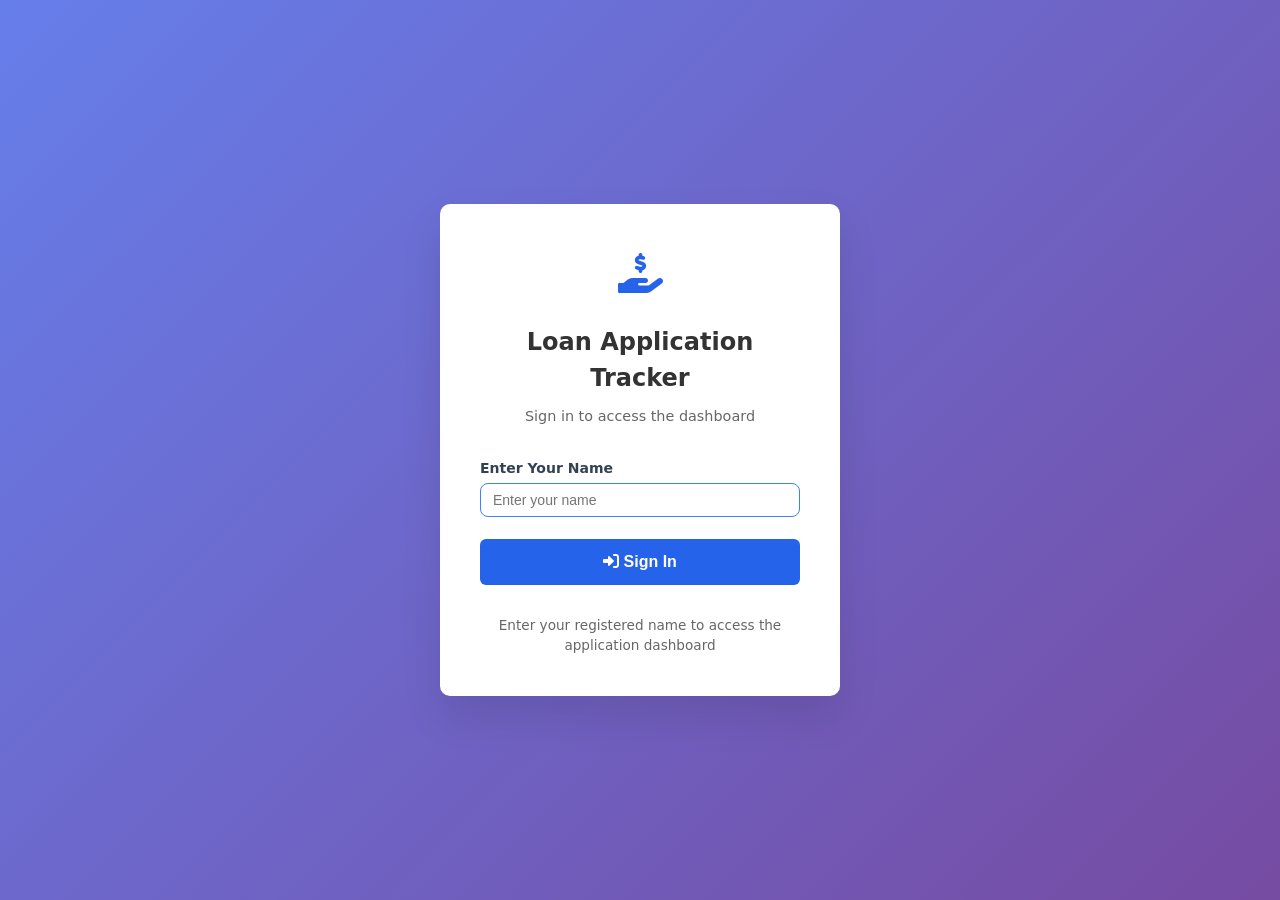
<file: index.html>
<!DOCTYPE html>
<html>
<head>
  <title>Loan Application Dashboard</title>
  <link rel="stylesheet" href="https://cdnjs.cloudflare.com/ajax/libs/font-awesome/6.0.0/css/all.min.css">
  
  <meta name="viewport" content="width=device-width, initial-scale=1.0">
  <meta name="theme-color" content="#2563eb">
  <link rel="manifest" href="manifest.json">
  
  <!-- CSS files -->
  <link rel="stylesheet" href="Main.css">
  <link rel="stylesheet" href="newApps.css">
  <link rel="stylesheet" href="viewApps.css">
  
 
</head>
<body>
  <!-- Login Page (shown by default) -->
  <div class="login-page" id="login-page">
    <div class="login-container">
      <div class="login-logo">
        <i class="fas fa-hand-holding-usd"></i>
      </div>
      <h1 class="login-title">Loan Application Tracker</h1>
      <p class="login-subtitle">Sign in to access the dashboard</p>
      
      <form id="login-form" class="login-form">
        <div class="form-group">
          <label class="form-label">Enter Your Name</label>
          <input type="text" class="form-input" id="login-name" placeholder="Enter your name" required autofocus>
        </div>
        <button type="submit" class="login-btn">
          <i class="fas fa-sign-in-alt"></i> Sign In
        </button>
      </form>
      
      <div class="login-footer">
        <p>Enter your registered name to access the application dashboard</p>
      </div>
    </div>
  </div>

  <!-- Dashboard Content (hidden until logged in) -->
  <div class="dashboard-content">
    <!-- Original dashboard content goes here -->
    <div class="top-menu">
      <div class="menu-left">
        <button class="add-app-btn" onclick="showNewApplicationModal()">
          <i class="fas fa-plus"></i> Add New Application
        </button>
      </div>
      <div class="app-title">
        <i class="fas fa-layer-group"></i> LOAN APPLICATION TRACKER
      </div>
      <div class="user-info">
        <span class="date-display" id="current-date"></span>
        <div class="user-notification-container">
          <span id="logged-in-user"></span>
          <span id="user-notification-badge" class="notification-badge"></span>
        </div>
        <button class="logout-btn" onclick="logout()" title="Logout">
          <i class="fas fa-sign-out-alt"></i>
        </button>
      </div>
    </div>
    
    <div class="container">
      <div class="side-menu">
        <div class="menu-section">
          <div class="menu-title"><i class="fas fa-tasks"></i> Applications</div>
          <button class="menu-btn" onclick="showSection('new')">
            <i class="fas fa-file-alt"></i> New <span class="badge" id="new-count">0</span>
          </button>
          <button class="menu-btn active" onclick="showSection('pending')">
            <i class="fas fa-clock"></i> Pending <span class="badge" id="pending-count">0</span>
          </button>
          <button class="menu-btn" onclick="showSection('pending-approvals')">
            <i class="fas fa-hourglass-half"></i> Pending Approvals <span class="badge" id="pending-approvals-count">0</span>
          </button>
          <button class="menu-btn" onclick="showSection('approved')">
            <i class="fas fa-check-circle"></i> Approved <span class="badge" id="approved-count">0</span>
          </button>
        </div>
        <div class="menu-section">
          <div class="menu-title"><i class="fas fa-users"></i> User Management</div>
          <button class="menu-btn" onclick="showSection('add-user')">
            <i class="fas fa-user-plus"></i> Add User
          </button>
          <button class="menu-btn" onclick="showSection('users-list')">
            <i class="fas fa-list"></i> Users List
          </button>
        </div>
      </div>
      
      <div class="main-content">
        <!-- Applications Tables -->
        <div id="new" class="content-section">
          <div class="section-header">
            <h2><i class="fas fa-file-alt"></i> New Applications</h2>
            <div class="section-actions">
              <button class="btn-outline" onclick="refreshApplications()">
                <i class="fas fa-sync-alt"></i> Refresh
              </button>
            </div>
          </div>
          <div class="table-container">
            <table class="applications-table">
              <thead>
                <tr>
                  <th>Application Number</th>
                  <th>Applicant Name</th>
                  <th>Amount</th>
                  <th>Date</th>
                  <th>Action By</th>
                </tr>
              </thead>
              <tbody id="new-list">
                <tr><td colspan="5" class="loading">Loading applications...</td></tr>
              </tbody>
            </table>
          </div>
        </div>
        <div id="pending" class="content-section">
          <div class="section-header">
            <h2><i class="fas fa-clock"></i> Pending Applications</h2>
            <div class="section-actions">
              <button class="btn-outline" onclick="refreshApplications()">
                <i class="fas fa-sync-alt"></i> Refresh
              </button>
            </div>
          </div>
          <div class="table-container">
            <table class="applications-table">
              <thead>
                <tr>
                  <th>Application Number</th>
                  <th>Applicant Name</th>
                  <th>Amount</th>
                  <th>Date</th>
                  <th>Action By</th>
                </tr>
              </thead>
              <tbody id="pending-list">
                <tr><td colspan="5" class="loading">Loading applications...</td></tr>
              </tbody>
            </table>
          </div>
        </div>
        <div id="pending-approvals" class="content-section">
          <div class="section-header">
            <h2><i class="fas fa-hourglass-half"></i> Pending Approvals</h2>
            <div class="section-actions">
              <button class="btn-outline" onclick="refreshApplications()">
                <i class="fas fa-sync-alt"></i> Refresh
              </button>
            </div>
          </div>
          <div class="table-container">
            <table class="applications-table">
              <thead>
                <tr>
                  <th>Application Number</th>
                  <th>Applicant Name</th>
                  <th>Amount</th>
                  <th>Date</th>
                  <th>Action By</th>
                </tr>
              </thead>
              <tbody id="pending-approvals-list">
                <tr><td colspan="5" class="loading">Loading applications...</td></tr>
              </tbody>
            </table>
          </div>
        </div>
        <div id="approved" class="content-section">
          <div class="section-header">
            <h2><i class="fas fa-check-circle"></i> Approved Applications</h2>
            <div class="section-actions">
              <button class="btn-outline" onclick="refreshApplications()">
                <i class="fas fa-sync-alt"></i> Refresh
              </button>
            </div>
          </div>
          <div class="table-container">
            <table class="applications-table">
              <thead>
                <tr>
                  <th>Application Number</th>
                  <th>Applicant Name</th>
                  <th>Amount</th>
                  <th>Date</th>
                  <th>Action By</th>
                </tr>
              </thead>
              <tbody id="approved-list">
                <tr><td colspan="5" class="loading">Loading applications...</td></tr>
              </tbody>
            </table>
          </div>
        </div>
        
        <!-- User Management: Add User -->
        <div id="add-user" class="content-section">
          <div class="section-header">
            <h2><i class="fas fa-user-plus"></i> Add User</h2>
          </div>
          <div class="form-container">
            <form id="add-user-form">
              <div class="form-group">
                <label class="form-label">Name *</label>
                <input type="text" class="form-input" id="new-user-name" required>
              </div>
              <div class="form-group">
                <label class="form-label">Level *</label>
                <input type="number" class="form-input" id="new-user-level" required min="1">
              </div>
              <div class="form-group">
                <label class="form-label">Role *</label>
                <select class="form-input" id="new-user-role" required>
                  <option value="">Select Role</option>
                  <option value="Credit Sales Officer">Credit Sales Officer</option>
                  <option value="Credit Analyst">Credit Analyst</option>
                  <option value="AMLRO">AMLRO</option>
                  <option value="Head of Credit">Head of Credit</option>
                  <option value="Branch Manager/Approver">Branch Manager/Approver</option>
                  <option value="Approver">Approver</option>
                  <option value="Admin">Admin</option>
                </select>
              </div>
              <div class="form-actions">
                <button type="button" class="btn-secondary" onclick="showSection('users-list')">Cancel</button>
                <button type="submit" class="btn-primary">Add User</button>
              </div>
            </form>
          </div>
        </div>
        
        <!-- Users List -->
        <div id="users-list" class="content-section">
          <!-- Users table structure -->
        </div>
      </div>
    </div>

    <!-- Loading Overlay -->
    <div id="loading" class="loading-overlay">
      <div class="spinner"></div>
      <p>Processing...</p>
    </div>

    <!-- Success Modal -->
    <div id="success-modal" class="modal-overlay">
      <!-- Success modal content -->
    </div>

<!-- New Application Modal -->
<div id="newApplicationModal" class="modal">
  <div class="modal-content compact-modal" id="newApplicationModalContent">
    <!-- Content will be loaded here -->
  </div>
</div>

    <!-- View Application Modal -->
    <div id="viewApplicationModal" class="modal">
      <div class="modal-content large-modal">
        <!-- PASTE viewApps.html CONTENT HERE DIRECTLY -->
      </div>
    </div>
  </div>

  <!-- Scripts -->
  <script src="Main.js"></script>
  <script src="api.js"></script>
  <script src="newApps.js"></script>
  <script src="viewApps.js"></script>
</body>
</html>
</file>
<file: Main.css>
/* ===== CSS VARIABLES & THEME ===== */
:root {
  /* Primary Colors */
  --primary-50: #eff6ff;
  --primary-100: #dbeafe;
  --primary-500: #3b82f6;
  --primary-600: #2563eb;
  --primary-700: #1d4ed8;
  
  /* Semantic Colors */
  --success-500: #22c55e;
  --success-600: #16a34a;
  --warning-500: #f59e0b;
  --danger-500: #ef4444;
  --danger-600: #dc2626;
  --info-500: #0ea5e9;
  
  /* Neutral Colors */
  --white: #ffffff;
  --gray-50: #f8fafc;
  --gray-100: #f1f5f9;
  --gray-200: #e2e8f0;
  --gray-300: #cbd5e1;
  --gray-400: #94a3b8;
  --gray-500: #64748b;
  --gray-600: #475569;
  --gray-700: #334155;
  --gray-800: #1e293b;
  --gray-900: #0f172a;
  
  /* Shadows */
  --shadow-sm: 0 1px 2px 0 rgb(0 0 0 / 0.05);
  --shadow-md: 0 4px 6px -1px rgb(0 0 0 / 0.1);
  --shadow-lg: 0 10px 15px -3px rgb(0 0 0 / 0.1);
  
  /* Border Radius */
  --radius-sm: 0.25rem;
  --radius-base: 0.375rem;
  --radius-md: 0.5rem;
  --radius-lg: 0.75rem;
  
  /* Spacing */
  --space-1: 0.25rem;
  --space-2: 0.5rem;
  --space-3: 0.75rem;
  --space-4: 1rem;
  --space-5: 1.25rem;
  --space-6: 1.5rem;
  
  /* Typography */
  --text-xs: 0.75rem;
  --text-sm: 0.875rem;
  --text-base: 1rem;
  --text-lg: 1.125rem;
  --text-xl: 1.25rem;
  
  /* Transitions */
  --transition-fast: 0.15s ease;
}

/* ===== BASE STYLES ===== */
* {
  margin: 0;
  padding: 0;
  box-sizing: border-box;
}

body {
  font-family: 'Inter', 'Segoe UI', system-ui, sans-serif;
  background: var(--gray-50);
  color: var(--gray-800);
  line-height: 1.5;
}

/* ===== LAYOUT COMPONENTS ===== */
.top-menu {
  background: var(--white);
  padding: var(--space-3) var(--space-5);
  box-shadow: var(--shadow-md);
  display: flex;
  justify-content: space-between;
  align-items: center;
  position: sticky;
  top: 0;
  z-index: 1000;
  border-bottom: 1px solid var(--gray-200);
}

.menu-left {
  display: flex;
  align-items: center;
}

.add-app-btn {
  background: var(--primary-600);
  color: var(--white);
  border: none;
  padding: var(--space-2) var(--space-4);
  border-radius: var(--radius-md);
  cursor: pointer;
  font-size: var(--text-sm);
  font-weight: 600;
  display: flex;
  align-items: center;
  gap: var(--space-2);
}

.add-app-btn:hover {
  background: var(--primary-700);
}

.app-title {
  font-weight: 700;
  font-size: var(--text-xl);
  color: var(--primary-600);
  display: flex;
  align-items: center;
  gap: var(--space-2);
}

.user-info {
  display: flex;
  align-items: center;
  gap: var(--space-3);
}

.date-display {
  color: var(--gray-600);
  font-size: var(--text-sm);
}

.user-notification-container {
  position: relative;
  display: flex;
  align-items: center;
  gap: var(--space-2);
}

#logged-in-user {
  color: var(--gray-700);
  font-weight: 600;
  font-size: var(--text-sm);
  padding: var(--space-1) var(--space-2);
  background: var(--gray-100);
  border-radius: var(--radius-md);
}

.notification-badge {
  position: absolute;
  top: -4px;
  right: -4px;
  background: var(--danger-500);
  color: var(--white);
  border-radius: 50%;
  width: 16px;
  height: 16px;
  font-size: var(--text-xs);
  font-weight: 700;
  display: flex;
  align-items: center;
  justify-content: center;
  border: 2px solid var(--white);
}

.logout-btn {
  background: none;
  border: none;
  cursor: pointer;
  font-size: var(--text-base);
  color: var(--gray-600);
  padding: var(--space-1);
  border-radius: var(--radius-base);
}

.logout-btn:hover {
  color: var(--danger-500);
}

/* Main Container */
.container {
  display: flex;
  min-height: calc(100vh - 64px);
}

/* Sidebar Navigation */
.side-menu {
  width: 240px;
  background: var(--white);
  padding: var(--space-4) 0;
  box-shadow: var(--shadow-sm);
  height: calc(100vh - 64px);
  position: sticky;
  top: 64px;
  overflow-y: auto;
  border-right: 1px solid var(--gray-200);
}

.menu-section {
  padding: 0 var(--space-4);
  margin-bottom: var(--space-5);
}

.menu-title {
  font-size: var(--text-xs);
  font-weight: 600;
  color: var(--gray-600);
  margin-bottom: var(--space-3);
  padding-bottom: var(--space-2);
  border-bottom: 1px solid var(--gray-200);
  display: flex;
  align-items: center;
  gap: var(--space-2);
  text-transform: uppercase;
}

.menu-btn {
  display: flex;
  justify-content: space-between;
  align-items: center;
  width: 100%;
  text-align: left;
  background: none;
  border: none;
  padding: var(--space-2) var(--space-3);
  margin: 1px 0;
  cursor: pointer;
  border-radius: var(--radius-md);
  transition: var(--transition-fast);
  font-size: var(--text-sm);
  color: var(--gray-700);
}

.menu-btn:hover {
  background: var(--gray-50);
  color: var(--primary-600);
}

.menu-btn.active {
  background: var(--primary-600);
  color: var(--white);
}

.menu-btn i {
  width: 16px;
  text-align: center;
}

.badge {
  background: var(--danger-500);
  color: var(--white);
  padding: 1px 6px;
  border-radius: 12px;
  font-size: var(--text-xs);
  font-weight: 700;
  min-width: 20px;
  text-align: center;
}

.menu-btn.active .badge {
  background: rgba(255, 255, 255, 0.3);
}

/* Main Content Area */
.main-content {
  flex: 1;
  padding: var(--space-4);
  overflow-y: auto;
}

.content-section {
  background: var(--white);
  border-radius: var(--radius-lg);
  padding: 0;
  box-shadow: var(--shadow-sm);
  margin-bottom: var(--space-4);
  display: none;
  border: 1px solid var(--gray-200);
}

.content-section.active {
  display: block;
}

.section-header {
  padding: var(--space-4) var(--space-5);
  border-bottom: 1px solid var(--gray-200);
  display: flex;
  justify-content: space-between;
  align-items: center;
  background: var(--gray-50);
}

.section-header h2 {
  color: var(--gray-900);
  font-size: var(--text-lg);
  font-weight: 600;
  display: flex;
  align-items: center;
  gap: var(--space-2);
}

.app-number-display {
  font-size: var(--text-base);
  color: var(--primary-600);
  margin-left: var(--space-4);
}

.section-actions {
  display: flex;
  gap: var(--space-2);
}

/* ===== BUTTON STYLES ===== */
.btn-primary {
  background: var(--primary-600);
  color: var(--white);
  border: none;
  padding: var(--space-2) var(--space-4);
  border-radius: var(--radius-md);
  cursor: pointer;
  font-size: var(--text-sm);
  font-weight: 600;
  display: flex;
  align-items: center;
  gap: var(--space-2);
}

.btn-primary:hover {
  background: var(--primary-700);
}

.btn-secondary {
  background: var(--gray-100);
  color: var(--gray-700);
  border: 1px solid var(--gray-300);
  padding: var(--space-2) var(--space-4);
  border-radius: var(--radius-md);
  cursor: pointer;
  font-size: var(--text-sm);
  font-weight: 600;
}

.btn-secondary:hover {
  background: var(--gray-200);
}

.btn-outline {
  background: transparent;
  color: var(--primary-600);
  border: 1px solid var(--primary-500);
  padding: var(--space-2) var(--space-3);
  border-radius: var(--radius-md);
  cursor: pointer;
  font-size: var(--text-sm);
  display: flex;
  align-items: center;
  gap: var(--space-2);
}

.btn-outline:hover {
  background: var(--primary-500);
  color: var(--white);
}

.btn-template {
  background: var(--success-500);
  color: var(--white);
  border: none;
  padding: var(--space-1) var(--space-2);
  border-radius: var(--radius-base);
  cursor: pointer;
  font-size: var(--text-xs);
  margin-top: var(--space-1);
  font-weight: 600;
}

.btn-template:hover {
  background: var(--success-600);
}

/* ===== FORM STYLES ===== */
#application-form {
  padding: var(--space-5);
}

.form-grid {
  display: grid;
  grid-template-columns: 1fr 1fr;
  gap: var(--space-4);
  margin-bottom: var(--space-4);
}

.form-group {
  margin-bottom: var(--space-4);
}

.form-label {
  display: block;
  margin-bottom: var(--space-1);
  font-weight: 600;
  color: var(--gray-700);
  font-size: var(--text-sm);
}

.form-input {
  width: 100%;
  padding: var(--space-2) var(--space-3);
  border: 1px solid var(--gray-300);
  border-radius: var(--radius-md);
  font-size: var(--text-sm);
  background: var(--white);
}

.form-input:focus {
  outline: none;
  border-color: var(--primary-500);
}

/* Upload Section */
.uploads-section {
  margin: var(--space-5) 0;
}

.uploads-section h3 {
  margin-bottom: var(--space-3);
  color: var(--gray-900);
  display: flex;
  align-items: center;
  gap: var(--space-2);
  font-size: var(--text-base);
}

.upload-grid {
  display: grid;
  grid-template-columns: repeat(auto-fit, minmax(140px, 1fr));
  gap: var(--space-3);
}

.reduced-upload-grid {
  grid-template-columns: repeat(auto-fit, minmax(120px, 1fr));
  gap: var(--space-2);
}

.upload-card {
  border: 2px dashed var(--gray-300);
  padding: var(--space-3);
  text-align: center;
  border-radius: var(--radius-md);
  cursor: pointer;
  background: var(--gray-50);
}

.small-upload-card {
  padding: var(--space-2);
  min-width: 100px;
  max-width: 140px;
  margin: 0 auto;
}

.upload-card:hover {
  border-color: var(--primary-500);
  background: var(--primary-50);
}

.upload-icon {
  font-size: 1.5rem;
  color: var(--primary-500);
  margin-bottom: var(--space-2);
}

.upload-card h4 {
  margin-bottom: var(--space-1);
  color: var(--gray-800);
  font-size: var(--text-sm);
}

.upload-card p {
  color: var(--gray-600);
  font-size: var(--text-xs);
  margin-bottom: var(--space-2);
}

.file-name {
  font-size: var(--text-xs);
  color: var(--gray-600);
  background: var(--white);
  padding: 2px 4px;
  border-radius: var(--radius-base);
  display: inline-block;
  border: 1px solid var(--gray-200);
  max-width: 100%;
  overflow: hidden;
  text-overflow: ellipsis;
}

.form-actions {
  display: flex;
  gap: var(--space-3);
  justify-content: flex-end;
  margin-top: var(--space-5);
  padding-top: var(--space-3);
  border-top: 1px solid var(--gray-200);
}

/* ===== TABLE STYLES ===== */
.table-container {
  padding: 0 var(--space-5) var(--space-4) var(--space-5);
  overflow-x: auto;
}

.applications-table {
  width: 100%;
  border-collapse: collapse;
  background: var(--white);
  border-radius: var(--radius-md);
  font-size: var(--text-sm);
  border: 1px solid var(--gray-200);
}

.applications-table th {
  background: var(--gray-50);
  padding: var(--space-2) var(--space-3);
  text-align: left;
  font-weight: 600;
  color: var(--gray-700);
  border-bottom: 1px solid var(--gray-300);
  font-size: var(--text-sm);
}

.applications-table td {
  padding: var(--space-2) var(--space-3);
  border-bottom: 1px solid var(--gray-200);
  font-size: var(--text-sm);
  vertical-align: middle;
}

.applications-table tr:last-child td {
  border-bottom: none;
}

.applications-table tr:hover {
  background: var(--primary-50);
}

/* Table Cell Styles */
.app-number {
  font-weight: 600;
  color: var(--primary-600);
}

.app-number-link {
  color: inherit;
  text-decoration: none;
}

.app-number-link:hover {
  text-decoration: underline;
}

.applicant-name {
  font-weight: 500;
}

.amount {
  font-weight: 700;
  color: var(--success-600);
}

.date {
  color: var(--gray-600);
}

.action-by {
  color: var(--gray-700);
}

/* Status Badges */
.status-badge {
  padding: 2px 8px;
  border-radius: 12px;
  font-size: var(--text-xs);
  font-weight: 700;
  display: inline-block;
}

.status-new { background: #dbeafe; color: #1e40af; }
.status-pending { background: #fef3c7; color: #92400e; }
.status-approved { background: #d1fae5; color: #065f46; }
.status-draft { background: #f3f4f6; color: #374151; }

/* Action Buttons */
.actions {
  text-align: center;
  white-space: nowrap;
}

.btn-icon {
  background: none;
  border: none;
  padding: var(--space-1);
  margin: 0 2px;
  border-radius: var(--radius-base);
  cursor: pointer;
  font-size: var(--text-sm);
  color: var(--gray-600);
}

.btn-icon:hover {
  background: var(--gray-100);
}

.btn-view:hover { color: var(--primary-600); }
.btn-edit:hover { color: var(--warning-500); }
.btn-delete:hover { color: var(--danger-500); }

/* ===== APPLICATION DETAILS ===== */
.app-details-container {
  padding: var(--space-5);
}

.app-details-grid {
  display: grid;
  gap: var(--space-4);
}

.detail-card, .documents-card {
  background: var(--gray-50);
  border-radius: var(--radius-md);
  padding: var(--space-4);
  border: 1px solid var(--gray-200);
}

.detail-card h3, .documents-card h3 {
  margin-bottom: var(--space-3);
  color: var(--gray-900);
  display: flex;
  align-items: center;
  gap: var(--space-2);
  font-size: var(--text-base);
}

.detail-row {
  display: grid;
  grid-template-columns: 160px 1fr;
  align-items: center;
  padding: var(--space-2) 0;
  border-bottom: 1px solid var(--gray-200);
}

.detail-row:last-child {
  border-bottom: none;
}

.detail-row label {
  font-weight: 600;
  color: var(--gray-700);
  font-size: var(--text-sm);
}

.app-number-value {
  font-weight: 700;
  color: var(--primary-600);
  font-size: var(--text-base);
}

.amount-value {
  font-weight: 700;
  color: var(--success-600);
  font-size: var(--text-base);
}

/* Documents Grid */
.documents-grid {
  display: grid;
  gap: var(--space-3);
}

.flex-documents-grid {
  display: flex;
  flex-wrap: wrap;
  gap: var(--space-3);
}

.flex-documents-grid .document-card {
  flex: 1 1 calc(50% - var(--space-3));
  min-width: 240px;
  max-width: 100%;
}

.document-card {
  display: flex;
  align-items: center;
  gap: var(--space-3);
  padding: var(--space-3);
  background: var(--white);
  border-radius: var(--radius-md);
  border: 1px solid var(--gray-200);
}

.doc-icon {
  width: 40px;
  height: 40px;
  background: var(--primary-500);
  border-radius: var(--radius-base);
  display: flex;
  align-items: center;
  justify-content: center;
  color: var(--white);
  font-size: var(--text-base);
  flex-shrink: 0;
}

.doc-info {
  flex: 1;
  min-width: 0;
}

.doc-info h4 {
  margin: 0 0 2px 0;
  color: var(--gray-800);
  font-size: var(--text-sm);
}

.doc-name {
  margin: 0;
  color: var(--gray-600);
  font-size: var(--text-xs);
}

.doc-actions {
  margin-left: auto;
  display: flex;
  gap: var(--space-1);
  flex-shrink: 0;
}

/* ===== MODAL STYLES ===== */
.modal-overlay {
  display: none;
  position: fixed;
  top: 0;
  left: 0;
  width: 100%;
  height: 100%;
  background: rgba(0, 0, 0, 0.5);
  z-index: 3000;
  justify-content: center;
  align-items: center;
}

.modal-message {
  background: var(--white);
  padding: var(--space-5);
  border-radius: var(--radius-lg);
  box-shadow: var(--shadow-lg);
  text-align: center;
  min-width: 300px;
}

.modal-message h2 {
  margin-bottom: var(--space-3);
  color: var(--primary-600);
  display: flex;
  align-items: center;
  justify-content: center;
  gap: var(--space-2);
}

.success-icon {
  font-size: 3rem;
  color: var(--success-500);
  margin-bottom: var(--space-3);
}

#success-message {
  margin-bottom: var(--space-3);
  font-size: var(--text-base);
  color: var(--gray-700);
}

/* Center modal buttons */
.modal-message .form-actions {
  display: flex;
  justify-content: center;
  width: 100%;
  margin-top: var(--space-3);
  padding-top: 0;
  border-top: none;
}

#login-form .form-actions {
  justify-content: center;
}

#success-modal .btn-primary {
  display: block;
  margin: 0 auto;
}

#login-form .form-group {
  margin-bottom: var(--space-3);
  text-align: left;
}

#login-form .form-label {
  display: block;
  margin-bottom: var(--space-1);
  font-weight: 600;
  color: var(--gray-700);
  font-size: var(--text-sm);
}

#login-form .form-input {
  width: 100%;
  padding: var(--space-2) var(--space-3);
  border: 1px solid var(--gray-300);
  border-radius: var(--radius-md);
  font-size: var(--text-sm);
}

#login-form .form-input:focus {
  outline: none;
  border-color: var(--primary-500);
}

/* Loading Overlay */
.loading-overlay {
  display: none;
  position: fixed;
  top: 0;
  left: 0;
  width: 100%;
  height: 100%;
  background: rgba(0, 0, 0, 0.7);
  z-index: 2000;
  justify-content: center;
  align-items: center;
  color: var(--white);
}

.spinner {
  border: 2px solid rgba(255, 255, 255, 0.3);
  border-radius: 50%;
  border-top: 2px solid var(--white);
  width: 32px;
  height: 32px;
  animation: spin 1s linear infinite;
  margin-bottom: var(--space-2);
}

@keyframes spin {
  0% { transform: rotate(0deg); }
  100% { transform: rotate(360deg); }
}

/* ===== UTILITY CLASSES ===== */
.loading, .no-data, .error {
  text-align: center;
  padding: var(--space-4);
  color: var(--gray-500);
}

.error {
  color: var(--danger-600);
}

.no-data {
  color: var(--gray-500);
}

/* ===== RESPONSIVE DESIGN ===== */
@media (max-width: 768px) {
  .container {
    flex-direction: column;
  }
  
  .side-menu {
    width: 100%;
    height: auto;
    position: static;
  }
  
  .form-grid {
    grid-template-columns: 1fr;
  }
  
  .flex-documents-grid .document-card {
    flex-basis: 100%;
  }
  
  .section-header {
    padding: var(--space-3);
    flex-direction: column;
    align-items: flex-start;
    gap: var(--space-2);
  }
  
  .form-actions {
    flex-direction: column;
  }
  
  .table-container {
    padding: 0 var(--space-3) var(--space-3) var(--space-3);
  }
  
  .detail-row {
    grid-template-columns: 1fr;
    gap: 2px;
  }
  
  .document-card {
    flex-direction: column;
    text-align: center;
  }
  
  .doc-actions {
    margin-left: 0;
    margin-top: var(--space-2);
  }
  
  .top-menu {
    flex-wrap: wrap;
    gap: var(--space-2);
  }
  
  .app-title {
    order: 1;
    flex: 1;
  }
  
  .menu-left {
    order: 2;
  }
  
  .user-info {
    order: 3;
    flex: 1 0 100%;
    justify-content: space-between;
    margin-top: var(--space-2);
  }
}

/* Compact Application Details Styles */
.app-details-compact {
  display: flex;
  flex-direction: column;
  gap: var(--space-4);
}

.detail-grid-compact {
  display: flex;
  flex-direction: column;
  gap: var(--space-3);
}

.detail-row-compact {
  display: flex;
  align-items: center;
  padding: var(--space-2) 0;
  border-bottom: 1px solid var(--gray-200);
}

.detail-row-compact:last-child {
  border-bottom: none;
}

.detail-label-compact {
  flex: 0 0 150px;
  font-weight: 600;
  color: var(--gray-700);
  font-size: var(--text-sm);
}

.detail-value-compact {
  flex: 1;
  font-size: var(--text-sm);
  color: var(--gray-800);
}

.documents-list-compact {
  display: flex;
  flex-direction: column;
  gap: var(--space-2);
}

.document-link-compact {
  display: flex;
  align-items: center;
  gap: var(--space-2);
  padding: var(--space-2);
  background: var(--white);
  border-radius: var(--radius-md);
  border: 1px solid var(--gray-200);
}

.document-icon {
  color: var(--primary-500);
  font-size: var(--text-base);
  width: 20px;
  text-align: center;
}

.document-link {
  color: var(--primary-600);
  text-decoration: none;
  font-weight: 500;
  font-size: var(--text-sm);
}

.document-link:hover {
  text-decoration: underline;
}

.actions-section {
  margin-top: var(--space-4);
  padding-top: var(--space-4);
  border-top: 1px solid var(--gray-200);
  display: flex;
  justify-content: flex-end;
}

.no-documents {
  color: var(--gray-500);
  font-style: italic;
  text-align: center;
  padding: var(--space-3);
}

/* Review Modal Styles */
.large-modal {
  max-width: 800px;
  max-height: 90vh;
  overflow-y: auto;
}

.modal-header {
  padding-bottom: var(--space-3);
  border-bottom: 1px solid var(--gray-200);
  margin-bottom: var(--space-4);
}

.modal-body {
  padding: var(--space-3) 0;
}

.modal-footer {
  padding-top: var(--space-3);
  border-top: 1px solid var(--gray-200);
  display: flex;
  justify-content: flex-end;
  gap: var(--space-2);
}

.review-content {
  display: flex;
  flex-direction: column;
  gap: var(--space-4);
}

.review-section {
  background: var(--gray-50);
  padding: var(--space-3);
  border-radius: var(--radius-md);
  border: 1px solid var(--gray-200);
}

.review-section h4 {
  margin-bottom: var(--space-3);
  color: var(--gray-900);
}

.review-grid {
  display: grid;
  grid-template-columns: repeat(auto-fit, minmax(300px, 1fr));
  gap: var(--space-3);
}

.review-item {
  display: flex;
  flex-direction: column;
  gap: 2px;
}

.review-label {
  font-weight: 600;
  color: var(--gray-700);
  font-size: var(--text-sm);
}

.review-value {
  color: var(--gray-800);
  font-size: var(--text-sm);
}

.documents-list {
  display: flex;
  flex-direction: column;
  gap: var(--space-2);

}


    /* Login Page Styles */
    .login-page {
      min-height: 100vh;
      display: flex;
      align-items: center;
      justify-content: center;
      background: linear-gradient(135deg, #667eea 0%, #764ba2 100%);
      padding: 20px;
    }
    
    .login-container {
      background: white;
      border-radius: 10px;
      box-shadow: 0 20px 40px rgba(0,0,0,0.1);
      width: 100%;
      max-width: 400px;
      padding: 40px;
      text-align: center;
    }
    
    .login-logo {
      font-size: 2.5rem;
      color: #2563eb;
      margin-bottom: 20px;
    }
    
    .login-title {
      font-size: 1.5rem;
      color: #333;
      margin-bottom: 10px;
      font-weight: 600;
    }
    
    .login-subtitle {
      color: #666;
      margin-bottom: 30px;
      font-size: 0.9rem;
    }
    
    .login-form {
      text-align: left;
    }
    
    .login-form .form-group {
      margin-bottom: 20px;
    }
    
    .login-form .form-label {
      display: block;
      margin-bottom: 8px;
      color: #555;
      font-weight: 500;
    }
    
    .login-form .form-input {
      width: 100%;
      padding: 12px 15px;
      border: 2px solid #e5e7eb;
      border-radius: 6px;
      font-size: 1rem;
      transition: border-color 0.3s;
      box-sizing: border-box;
    }
    
    .login-form .form-input:focus {
      outline: none;
      border-color: #2563eb;
    }
    
    .login-btn {
      width: 100%;
      padding: 14px;
      background: #2563eb;
      color: white;
      border: none;
      border-radius: 6px;
      font-size: 1rem;
      font-weight: 600;
      cursor: pointer;
      transition: background 0.3s;
      margin-top: 10px;
    }
    
    .login-btn:hover {
      background: #1d4ed8;
    }
    
    .login-btn:active {
      transform: translateY(1px);
    }
    
    .login-footer {
      margin-top: 30px;
      color: #666;
      font-size: 0.85rem;
    }
    
    /* Hide dashboard content when not logged in */
    .dashboard-content {
      display: none;
    }
    
    /* Show dashboard when logged in */
    .logged-in .dashboard-content {
      display: block;
    }
    
    .logged-in .login-page {
      display: none;
    }
.loading-overlay {
    background-color: rgba(255, 255, 255, 0.9);
    position: fixed;
    top: 0;
    left: 0;
    right: 0;
    bottom: 0;
    display: none;
    justify-content: center;
    align-items: center;
    flex-direction: column;
    z-index: 9999;
    backdrop-filter: blur(2px);
  }
  
  .spinner {
    border: 4px solid rgba(0, 0, 0, 0.1);
    border-radius: 50%;
    border-top: 4px solid #2563eb;
    width: 40px;
    height: 40px;
    animation: spin 1s linear infinite;
    margin-bottom: 10px;
  }
  
  @keyframes spin {
    0% { transform: rotate(0deg); }
    100% { transform: rotate(360deg); }
  }
  
  /* Subtle loading indicator for table rows */
  .loading-indicator {
    text-align: center;
    padding: 10px;
    color: #666;
    font-style: italic;
  }
  
  /* Visual indicator for loading tables */
  table[aria-busy="true"] {
    position: relative;
  }
  
  table[aria-busy="true"]::after {
    content: "Updating...";
    position: absolute;
    top: 50%;
    left: 50%;
    transform: translate(-50%, -50%);
    background: rgba(255, 255, 255, 0.9);
    padding: 5px 10px;
    border-radius: 4px;
    font-size: 12px;
    color: #666;
    z-index: 1;
  }

/* ===== Add to Main.css (or replace existing modal-local/global loader CSS) ===== */

/* Modal-local loading (shown inside view modal's .modal-content) */
.modal-local-loading {
  position: absolute;
  inset: 0;
  background: rgba(255,255,255,0.88);
  display: flex;
  flex-direction: column;
  align-items: center;
  justify-content: center;
  gap: 8px;
  z-index: 4000;
  pointer-events: auto;
  border-radius: 8px;
  text-align: center;
}

/* smaller spinner variant for modal-local use */
.modal-local-loading .spinner.small {
  border: 3px solid rgba(0,0,0,0.08);
  border-top: 3px solid var(--primary-600);
  width: 28px;
  height: 28px;
  border-radius: 50%;
  animation: spin 1s linear infinite;
}

/* loader text inside modal */
.modal-local-loading-text {
  color: var(--gray-700);
  font-size: 0.95rem;
  font-weight: 600;
}

/* Global modal loader — centered modal card with backdrop */
.global-loading-modal {
  display: none;
  position: fixed;
  inset: 0;
  z-index: 5000;
  align-items: center;
  justify-content: center;
}

/* backdrop occupies whole screen but is semi-transparent; global-loading-card is centered */
.global-loading-modal .global-loading-backdrop {
  position: absolute;
  inset: 0;
  background: rgba(0,0,0,0.35);
  backdrop-filter: blur(1px);
  pointer-events: auto;
}

/* centered card */
.global-loading-modal .global-loading-card {
  position: relative;
  z-index: 5001;
  background: var(--white);
  padding: 20px 26px;
  border-radius: 10px;
  box-shadow: var(--shadow-lg);
  display: flex;
  flex-direction: column;
  align-items: center;
  gap: 12px;
  min-width: 220px;
  max-width: 90%;
  text-align: center;
}

.global-loading-modal .global-loading-message {
  color: var(--gray-700);
  font-weight: 600;
  font-size: 1rem;
}

/* large spinner */
.global-loading-modal .spinner.large {
  border: 5px solid rgba(0,0,0,0.08);
  border-top: 5px solid var(--primary-600);
  width: 48px;
  height: 48px;
  border-radius: 50%;
  animation: spin 1s linear infinite;
}

/* keep spinner animation consistent */
@keyframes spin {
  0% { transform: rotate(0deg); }
  100% { transform: rotate(360deg); }
}
/* Additions to Main.css to support table update animations and header spinners */

/* Inline spinner for section header */
.section-spinner {
  display: inline-flex;
  align-items: center;
  gap: 8px;
  color: var(--gray-600);
  font-size: 0.9rem;
  margin-left: 8px;
}
.section-spinner .spinner-inline {
  width: 14px;
  height: 14px;
  border: 2px solid rgba(0,0,0,0.08);
  border-top: 2px solid var(--primary-600);
  border-radius: 50%;
  animation: spin 1s linear infinite;
}

/* Row updated highlight */
.row-updated {
  animation: highlight-row 1.2s ease;
}

/* gentle yellow fade for updated rows */
@keyframes highlight-row {
  0% { background: rgba(250, 244, 195, 0.95); }
  40% { background: rgba(250, 244, 195, 0.6); }
  100% { background: transparent; }
}

/* Additions / overrides to Main.css to style the modal-local loader like the login/verify spinner */

/* Modal-local loading overlay (centered card inside modal-content) */
.modal-local-loading {
  position: absolute;
  inset: 0;
  display: flex;
  align-items: center;
  justify-content: center;
  z-index: 4000;
  pointer-events: auto;
}

/* Card inside the modal-local overlay — matches global-loading-card style */
.modal-local-card {
  background: var(--white);
  padding: 16px 20px;
  border-radius: 10px;
  box-shadow: var(--shadow-lg);
  display: flex;
  flex-direction: column;
  align-items: center;
  gap: 10px;
  min-width: 200px;
  max-width: 88%;
  text-align: center;
}

/* Message text inside the local card */
.modal-local-message {
  color: var(--gray-700);
  font-weight: 600;
  font-size: 0.98rem;
}

/* Reuse the large spinner styling for the modal-local card */
.modal-local-card .spinner.large {
  border: 5px solid rgba(0,0,0,0.08);
  border-top: 5px solid var(--primary-600);
  width: 44px;
  height: 44px;
  border-radius: 50%;
  animation: spin 1s linear infinite;
}

/* Ensure the small inline spinner used in section headers remains unchanged */
.section-spinner {
  display: inline-flex;
  align-items: center;
  gap: 8px;
  color: var(--gray-600);
  font-size: 0.9rem;
  margin-left: 8px;
}
.section-spinner .spinner-inline {
  width: 14px;
  height: 14px;
  border: 2px solid rgba(0,0,0,0.08);
  border-top: 2px solid var(--primary-600);
  border-radius: 50%;
  animation: spin 1s linear infinite;
}

/* Row updated highlight */
.row-updated {
  animation: highlight-row 1.2s ease;
}

/* gentle yellow fade for updated rows */
@keyframes highlight-row {
  0% { background: rgba(250, 244, 195, 0.95); }
  40% { background: rgba(250, 244, 195, 0.6); }
  100% { background: transparent; }
}
</file>
<file: newApps.css>
/* ====== MODAL SYSTEM ====== */
.modal {
  display: none;
  position: fixed;
  z-index: 1000;
  left: 0;
  top: 0;
  width: 100%;
  height: 100%;
  overflow: auto;
  background-color: rgba(0, 0, 0, 0.45);
  transition: opacity 0.25s ease;
}

.modal.active {
  display: block;
  opacity: 1;
}

.modal-content {
  background-color: #fff;
  margin: 4% auto;
  padding: 12px;
  border-radius: 8px;
  width: 90%;
  max-width: 800px;
  box-shadow: 0 3px 6px rgba(0, 0, 0, 0.12);
  transform: translateY(-14px);
  transition: transform 0.25s ease, opacity 0.25s ease;
}

.modal.active .modal-content {
  transform: translateY(0);
}

.close-button {
  color: #8b98a8;
  float: right;
  font-size: 20px;
  font-weight: 700;
  cursor: pointer;
}

.close-button:hover {
  color: #000;
}

/* ====== LOAN APPLICATION MODAL STYLES ====== */
/* slightly reduced base font-size and tighter spacing */
.loan-application-modal {
  font-family: 'Inter', Arial, sans-serif;
  padding: 12px;
  background-color: #ffffff;
  border-radius: 10px;
  max-width: 800px;
  margin: 0 auto;
  font-size: 13px; /* reduced */
  line-height: 1.25;
}

.loan-application-modal h2 {
  margin-bottom: 10px;
  color: #1a1a1a;
  font-size: 20px; /* reduced from 24 */
  font-weight: 600;
  text-align: center;
}

.loan-application-modal h3 {
  margin-top: 12px;
  margin-bottom: 8px;
  color: #1a1a1a;
  font-size: 15px; /* reduced */
  font-weight: 600;
}

.loan-application-modal h4 {
  margin: 10px 0 6px 0;
  color: #1a1a1a;
  font-size: 14px; /* reduced */
  font-weight: 600;
}

.loan-application-modal h5 {
  margin: 10px 0 6px 0;
  color: #334155;
  font-size: 12.5px;
  font-weight: 600;
}

.loan-application-modal h6 {
  margin: 8px 0 6px 0;
  color: #475569;
  font-size: 12px;
  font-weight: 600;
}

/* ====== FORM ELEMENTS ====== */
.loan-application-modal .form-group {
  margin-bottom: 8px;
}

.loan-application-modal label {
  font-weight: 600;
  color: #4a4a4a;
  font-size: 13px;
  display: block;
  margin-bottom: 4px;
}

.loan-application-modal input,
.loan-application-modal textarea,
.loan-application-modal select {
  width: 100%;
  padding: 6px;
  border: 1px solid #e6e6e6;
  border-radius: 6px;
  font-size: 13px;
  transition: border-color 0.18s ease, box-shadow 0.18s ease;
}

.loan-application-modal input:focus,
.loan-application-modal textarea:focus,
.loan-application-modal select:focus {
  border-color: #007bff;
  box-shadow: 0 0 0 3px rgba(0, 123, 255, 0.06);
  outline: none;
}

.loan-application-modal textarea {
  resize: vertical;
  min-height: 64px; /* slightly smaller */
  font-size: 13px;
}

/* ====== TAB SYSTEM ====== */
.tab-navigation {
  display: flex;
  justify-content: space-between;
  margin-bottom: 12px;
  background-color: #f8f9fa;
  border-radius: 6px;
  padding: 4px;
  gap: 6px;
}

.tab-button {
  flex: 1;
  padding: 8px 6px;
  border: none;
  background-color: transparent;
  color: #1a1a1a;
  font-size: 13px;
  font-weight: 600;
  cursor: pointer;
  transition: background-color 0.18s ease, color 0.18s ease;
  border-radius: 4px;
  min-width: 0;
}

.tab-button.active {
  background-color: #007bff;
  color: white;
}

.tab-button:hover {
  background-color: #eef2f6;
}

.tab-button.active:hover {
  background-color: #0062d1;
}

.tab-content {
  display: none;
}

.tab-content.active {
  display: block;
}

/* ====== BUTTONS ====== */
.loan-application-modal .add-button {
  background-color: #007bff;
  color: white;
  padding: 6px 12px;
  border: none;
  border-radius: 6px;
  cursor: pointer;
  margin-bottom: 8px;
  font-size: 13px;
  font-weight: 600;
  transition: background-color 0.18s ease;
}

.loan-application-modal .add-button:hover {
  background-color: #0056b3;
}

.delete-button {
  background-color: #dc3545;
  color: white;
  padding: 6px 10px;
  border: none;
  border-radius: 6px;
  cursor: pointer;
  font-size: 12px;
  font-weight: 600;
  transition: background-color 0.18s ease;
}

.delete-button:hover {
  background-color: #a71d2a;
}

/* ====== TABLES ====== */
.loan-application-modal table {
  width: 100%;
  border-collapse: collapse;
  background-color: #fff;
  border-radius: 4px;
  font-size: 12.5px;
}

.loan-application-modal table,
.loan-application-modal th,
.loan-application-modal td {
  border: 1px solid #ececec;
}

.loan-application-modal th,
.loan-application-modal td {
  padding: 6px;
  text-align: left;
}

.loan-application-modal th {
  background-color: #f8f9fa;
  font-weight: 700;
  color: #1a1a1a;
  font-size: 12.5px;
}

/* ====== TAB ACTIONS ====== */
.tab-actions {
  display: flex;
  justify-content: space-between;
  margin-top: 14px;
  padding-top: 12px;
  border-top: 1px solid #eaeaea;
  gap: 8px;
}

.back-button, .next-button, .submit-button {
  padding: 8px 14px;
  border: none;
  border-radius: 6px;
  cursor: pointer;
  font-size: 13px;
  font-weight: 600;
  transition: background-color 0.18s ease;
}

.back-button {
  background-color: #6c757d;
  color: white;
}

.back-button:hover {
  background-color: #5a6268;
}

.next-button {
  background-color: #007bff;
  color: white;
}

.next-button:hover {
  background-color: #0056b3;
}

.submit-button {
  background-color: #4CAF50;
  color: white;
}

.submit-button:hover {
  background-color: #45a049;
}

/* ====== LAYOUT COMPONENTS ====== */
.compact-section {
  margin: 12px 0;
  padding: 12px;
  background: linear-gradient(180deg, #ffffff 0%, #f8fafc 100%);
  border-radius: 10px;
  border: 1px solid #eaeaea;
  box-shadow: 0 1px 3px rgba(0, 0, 0, 0.03);
}

.section-header-row {
  display: flex;
  justify-content: space-between;
  align-items: center;
  margin-bottom: 8px;
  flex-wrap: wrap;
  gap: 8px;
}

/* ====== TWO COLUMN FLEX LAYOUT ====== */
.two-column-flex {
  display: flex;
  flex-wrap: wrap;
  gap: 12px;
  margin-bottom: 12px;
}

.two-column-flex .form-group {
  flex: 1 1 calc(50% - 12px);
  min-width: 200px;
}

/* ====== INLINE FORM GROUPS ====== */
.form-group.inline-group {
  display: flex;
  align-items: center;
  gap: 8px;
}

.form-group.inline-group label {
  flex: 0 0 120px;
  text-align: right;
  margin-bottom: 0;
  font-size: 13px;
}

.form-group.inline-group .inline-input {
  flex: 1;
  min-width: 0;
}

/* ====== REVIEW TAB STYLES ====== */
/* Two-column layout for review */
.review-two-column {
  display: flex;
  flex-wrap: wrap;
  gap: 16px;
  margin-bottom: 16px;
}

.review-two-column .inline-review-item {
  flex: 1 1 calc(50% - 16px);
  min-width: 250px;
}

/* Inline review items */
.inline-review-item {
  display: flex;
  align-items: center;
  gap: 12px;
}

.inline-label {
  flex: 0 0 140px;
  text-align: right;
  font-weight: 600;
  color: #4a4a4a;
  font-size: 13px;
}

.inline-value {
  flex: 1;
  min-width: 0;
  padding: 10px 12px;
  background: #f8f9fa;
  border-radius: 6px;
  font-size: 14px;
  color: #1a1a1a;
  word-break: break-word;
}

/* Full width row for review purpose */
.review-purpose-row {
  display: flex;
  align-items: flex-start;
  gap: 12px;
  margin-top: 8px;
  margin-bottom: 16px;
}

.review-purpose-row .inline-label {
  flex: 0 0 140px;
  text-align: right;
}

/* Review sections */
.review-section {
  margin: 16px 0;
  padding: 16px;
  background: #ffffff;
  border-radius: 10px;
  border: 1px solid #eaeaea;
  box-shadow: 0 1px 3px rgba(0, 0, 0, 0.03);
}

.compact-review {
  margin: 10px 0;
  padding: 12px;
  background: #fbfbfb;
  border-radius: 8px;
  border: 1px solid #eaeaea;
}

.compact-review h5 {
  color: #3b8b3b;
  margin-bottom: 12px;
  border-bottom: 2px solid #e6f3e6;
  padding-bottom: 8px;
  font-size: 14px;
  font-weight: 600;
}

/* Review items */
.review-item {
  display: flex;
  margin-bottom: 8px;
}

.review-label {
  font-weight: 700;
  min-width: 180px;
  font-size: 12.5px;
  color: #4a4a4a;
}

.review-value {
  flex-grow: 1;
  padding: 10px 12px;
  background-color: #f8f8f8;
  border-radius: 6px;
  min-height: 20px;
  font-size: 14px;
  color: #1a1a1a;
  line-height: 1.5;
}

/* Review categories */
.review-category {
  margin-bottom: 14px;
  background-color: white;
  padding: 14px;
  border-radius: 8px;
  box-shadow: 0 1px 2px rgba(0,0,0,0.04);
  border: 1px solid #f0f0f0;
}

.compact-review-category {
  padding: 12px;
}

.category-title {
  color: #3b8b3b;
  margin: 0 0 10px 0;
  font-size: 13px;
  font-weight: 600;
  border-bottom: 2px solid #e6f3e6;
  padding-bottom: 6px;
}

/* Review tables */
.review-table {
  width: 100%;
  border-collapse: collapse;
  margin-bottom: 12px;
  font-size: 13px;
}

.review-table th {
  background-color: #f2f2f2;
  text-align: left;
  padding: 10px;
  border: 1px solid #ddd;
  font-weight: 600;
  color: #4a4a4a;
}

.review-table td {
  padding: 10px;
  border: 1px solid #ddd;
  color: #1a1a1a;
}

.review-table tbody tr:hover {
  background-color: #f9f9f9;
}

/* Upload review list */
#review-uploads-list {
  margin: 0;
  padding-left: 20px;
  list-style-type: none;
}

#review-uploads-list li {
  margin-bottom: 6px;
  padding: 8px 12px;
  background: #f8f9fa;
  border-radius: 6px;
  border-left: 3px solid #007bff;
  font-size: 13px;
}

#review-uploads-list li:before {
  content: "✓";
  color: #4CAF50;
  font-weight: bold;
  margin-right: 8px;
}

/* Modal footer for review tab */
.modal-footer {
  display: flex;
  gap: 12px;
  justify-content: flex-end;
  margin-top: 20px;
  padding-top: 16px;
  border-top: 1px solid #eaeaea;
}

.btn-outline {
  background: white;
  color: #6c757d;
  border: 1px solid #6c757d;
  padding: 10px 20px;
  border-radius: 6px;
  cursor: pointer;
  font-size: 14px;
  font-weight: 600;
  transition: all 0.18s ease;
}

.btn-outline:hover {
  background: #f8f9fa;
}

.btn-primary {
  background-color: #4CAF50;
  color: white;
  padding: 10px 20px;
  border: none;
  border-radius: 6px;
  cursor: pointer;
  font-size: 14px;
  font-weight: 600;
  transition: background-color 0.18s ease;
  display: flex;
  align-items: center;
  gap: 8px;
}

.btn-primary:hover {
  background-color: #45a049;
}

/* ====== SCROLL CONTAINERS ====== */
.table-container-scroll {
  overflow-x: auto;
  margin: 8px 0;
  border-radius: 6px;
  border: 1px solid #eaeaea;
}

.table-container-scroll::-webkit-scrollbar {
  height: 6px;
  width: 6px;
}

.table-container-scroll::-webkit-scrollbar-track {
  background: rgba(15, 23, 42, 0.02);
  border-radius: 3px;
}

.table-container-scroll::-webkit-scrollbar-thumb {
  background: rgba(15, 23, 42, 0.09);
  border-radius: 3px;
}

.table-container-scroll::-webkit-scrollbar-thumb:hover {
  background: rgba(15, 23, 42, 0.13);
}

/* ====== SPECIAL LABELS ====== */
.income-label {
  color: #2e7d32;
  font-weight: 700;
  padding: 4px;
  background-color: #eef7ee;
  border-radius: 4px;
  display: inline-block;
  font-size: 12px;
}

.expense-label {
  color: #b91c1c;
  font-weight: 700;
  padding: 4px;
  background-color: #fff0f0;
  border-radius: 4px;
  display: inline-block;
  font-size: 12px;
}

/* ====== MODAL HEADER ====== */
.modal-header {
  display: flex;
  justify-content: space-between;
  align-items: center;
  padding: 12px 16px;
  border-bottom: 1px solid #eaeaea;
  background: #f8fafc;
  border-radius: 10px 10px 0 0;
}

.application-number {
  font-size: 14px;
  font-weight: 800;
  color: #3b82f6;
  letter-spacing: 0.4px;
}

.application-applicant {
  font-size: 13px;
  font-weight: 600;
  color: #334155;
}

/* ====== RESPONSIVE DESIGN ====== */
@media (max-width: 768px) {
  .modal-content {
    width: 95%;
    margin: 8% auto;
  }
  
  .tab-navigation {
    flex-direction: column;
  }
  
  .tab-button {
    min-width: 100%;
    margin-bottom: 6px;
  }
  
  .two-column-flex .form-group {
    flex: 1 1 100%;
  }
  
  .review-two-column .inline-review-item {
    flex: 1 1 100%;
  }
  
  .form-group.inline-group {
    flex-direction: column;
    align-items: stretch;
  }
  
  .form-group.inline-group label {
    text-align: left;
    width: 100%;
    flex: none;
  }
  
  .inline-review-item,
  .review-purpose-row {
    flex-direction: column;
    align-items: flex-start;
    gap: 8px;
  }
  
  .inline-label {
    text-align: left;
    flex: none;
  }
  
  .review-label {
    min-width: 100%;
    margin-bottom: 4px;
  }
  
  .review-item {
    flex-direction: column;
  }
  
  .modal-footer {
    flex-direction: column;
  }
  
  .modal-footer button {
    width: 100%;
  }
}

@media (max-width: 480px) {
  .loan-application-modal {
    padding: 10px;
  }
  
  .compact-actions {
    flex-direction: column;
    gap: 8px;
  }
  
  .back-button, .next-button, .submit-button {
    width: 100%;
  }
  
  .modal-header {
    flex-direction: column;
    align-items: flex-start;
    gap: 8px;
    padding: 10px;
  }
  
  .modal-header .close-button {
    position: absolute;
    top: 10px;
    right: 10px;
  }
}

/* ====== CALCULATION ROWS ====== */
.calculation-row {
  font-weight: 700;
  background-color: #f6f7f8;
}

/* ====== EMPTY VALUE STYLING ====== */
.empty-value {
  color: #8b98a8;
  font-style: italic;
  font-size: 12px;
}

/* ====== HIGHLIGHT VALUES ====== */
.highlight-value {
  font-weight: 700;
  color: #2c3e50;
}

/* ====== ADDITIONAL LAYOUT STYLES ====== */
.section-header-row {
  display: flex;
  justify-content: space-between;
  align-items: center;
  margin-bottom: 12px;
}

.category-header-row {
  display: flex;
  justify-content: space-between;
  align-items: center;
  margin-bottom: 6px;
}

.edit-section-btn, .edit-category-btn {
  background: var(--primary-100);
  color: var(--primary-700);
  border: 1px solid var(--primary-300);
  padding: 4px 12px;
  border-radius: 4px;
  font-size: 12px;
  cursor: pointer;
  display: flex;
  align-items: center;
  gap: 4px;
}

.edit-section-btn:hover, .edit-category-btn:hover {
  background: var(--primary-200);
}

.edit-category-btn {
  padding: 2px 8px;
  font-size: 11px;
}

.status-badge {
  padding: 4px 12px;
  border-radius: 12px;
  font-size: 12px;
  font-weight: 600;
  text-transform: uppercase;
  letter-spacing: 0.5px;
}

.status-new { background-color: #f0f9ff; color: #0369a1; border: 1px solid #bae6fd; }
.status-pending { background-color: #fffbeb; color: #b45309; border: 1px solid #fde68a; }
.status-pending-approval { background-color: #e0f2fe; color: #0c4a6e; border: 1px solid #7dd3fc; }
.status-approved { background-color: #f0fdf4; color: #166534; border: 1px solid #bbf7d0; }
.status-reverted { background-color: #fef2f2; color: #991b1b; border: 1px solid #fecaca; }

.print-button {
  background: var(--primary-600);
  color: white;
  border: none;
  padding: 8px 16px;
  border-radius: 4px;
  cursor: pointer;
  display: flex;
  align-items: center;
  gap: 6px;
}

.print-button:hover {
  background: var(--primary-700);
}

/* ====== UPLOAD SECTION STYLES ====== */
.uploads-section {
  margin: 16px 0;
  padding: 16px;
  background: #ffffff;
  border-radius: 10px;
  border: 1px solid #eaeaea;
}

.upload-grid {
  display: grid;
  grid-template-columns: repeat(auto-fill, minmax(200px, 1fr));
  gap: 16px;
  margin-top: 16px;
}

.reduced-upload-grid {
  grid-template-columns: repeat(2, 1fr);
}

.upload-card {
  background: #f8f9fa;
  border: 1px solid #eaeaea;
  border-radius: 8px;
  padding: 16px;
  text-align: center;
  cursor: pointer;
  transition: all 0.18s ease;
}

.upload-card:hover {
  border-color: #007bff;
  box-shadow: 0 4px 12px rgba(0, 123, 255, 0.1);
  transform: translateY(-2px);
}

.small-upload-card {
  padding: 12px;
}

.upload-icon {
  font-size: 32px;
  color: #007bff;
  margin-bottom: 8px;
}

.upload-card h4 {
  margin: 8px 0 4px 0;
  font-size: 14px;
  color: #1a1a1a;
}

.upload-card p {
  font-size: 12px;
  color: #6b7280;
  margin-bottom: 8px;
}

.file-name {
  font-size: 11px;
  color: #6b7280;
  display: block;
  margin-top: 8px;
  padding: 4px 8px;
  background: #ffffff;
  border-radius: 4px;
  border: 1px dashed #e5e7eb;
}
</file>
<file: viewApps.css>
/* ====== VIEW APPLICATION MODAL SPECIFIC STYLES ====== */

/* Modal positioning for view mode - matches newApplicationModal */
#viewApplicationModal.modal {
  display: none;
  position: fixed;
  z-index: 1000;
  left: 0;
  top: 0;
  width: 100%;
  height: 100%;
  overflow: auto;
  background-color: rgba(0, 0, 0, 0.45);
  transition: opacity 0.25s ease;
}

#viewApplicationModal.modal.active {
  display: block;
  opacity: 1;
}

/* Modal content - same size as newApplicationModal */
#viewApplicationModal .modal-content {
  background-color: #fff;
  margin: 4% auto;
  padding: 12px;
  border-radius: 8px;
  width: 90%;
  max-width: 800px;
  box-shadow: 0 3px 6px rgba(0, 0, 0, 0.12);
  transform: translateY(-14px);
  transition: transform 0.25s ease, opacity 0.25s ease;
}

#viewApplicationModal.modal.active .modal-content {
  transform: translateY(0);
}

/* Loan application modal container */
#viewApplicationModal .loan-application-modal {
  font-family: 'Inter', Arial, sans-serif;
  padding: 12px;
  background-color: #ffffff;
  border-radius: 10px;
  max-width: 800px;
  margin: 0 auto;
  font-size: 13px;
  line-height: 1.25;
}

/* ====== UPDATED MODAL HEADER DESIGN ====== */
#viewApplicationModal .modal-header {
  display: flex;
  justify-content: space-between;
  align-items: center;
  padding: 12px 16px;
  border-bottom: 1px solid #eaeaea;
  background: #f8fafc;
  border-radius: 10px 10px 0 0;
  flex-wrap: wrap;
  gap: 12px;
}

#viewApplicationModal .header-left {
  display: flex;
  align-items: center;
  gap: 12px;
  flex-wrap: wrap;
}

/* Application number styling */
#viewApplicationModal .application-number {
  font-size: 14px;
  font-weight: 800;
  color: #3b82f6;
  letter-spacing: 0.4px;
  background: #eff6ff;
  padding: 4px 10px;
  border-radius: 12px;
}

/* Applicant info styling */
#viewApplicationModal .applicant-info {
  display: flex;
  flex-direction: column;
  gap: 2px;
}

#viewApplicationModal .applicant-name {
  font-size: 16px;
  font-weight: 600;
  color: #1f2937;
}

#viewApplicationModal .applicant-subtitle {
  font-size: 12px;
  color: #6b7280;
  font-weight: 400;
}

/* Status badge styling */
#viewApplicationModal .status-badge {
  font-size: 12px;
  font-weight: 600;
  padding: 4px 10px;
  border-radius: 20px;
  display: inline-flex;
  align-items: center;
  gap: 4px;
}

#viewApplicationModal .status-badge i {
  font-size: 10px;
}

/* Status badge colors */
#viewApplicationModal .status-new { 
  background-color: #f0f9ff; 
  color: #0369a1; 
  border: 1px solid #bae6fd; 
}
#viewApplicationModal .status-pending { 
  background-color: #fffbeb; 
  color: #b45309; 
  border: 1px solid #fde68a; 
}
#viewApplicationModal .status-pending-approval { 
  background-color: #e0f2fe; 
  color: #0c4a6e; 
  border: 1px solid #7dd3fc; 
}
#viewApplicationModal .status-approved { 
  background-color: #f0fdf4; 
  color: #166534; 
  border: 1px solid #bbf7d0; 
}
#viewApplicationModal .status-reverted { 
  background-color: #fef2f2; 
  color: #991b1b; 
  border: 1px solid #fecaca; 
}

/* Header actions */
#viewApplicationModal .header-actions {
  display: flex;
  align-items: center;
  gap: 8px;
}

/* Action buttons - matching newApplicationModal style */
#viewApplicationModal .action-btn {
  display: flex;
  align-items: center;
  gap: 4px;
  background: white;
  border: 1px solid #d1d5db;
  border-radius: 6px;
  padding: 6px 12px;
  font-size: 12px;
  font-weight: 500;
  color: #374151;
  cursor: pointer;
  transition: all 0.18s ease;
}

#viewApplicationModal .action-btn:hover {
  background: #f9fafb;
  border-color: #9ca3af;
}

#viewApplicationModal .action-btn.primary {
  background: #3b82f6;
  color: white;
  border-color: #3b82f6;
}

#viewApplicationModal .action-btn.primary:hover {
  background: #2563eb;
  border-color: #2563eb;
}

#viewApplicationModal .action-btn.edit-btn {
  background: #10b981;
  color: white;
  border-color: #10b981;
}

#viewApplicationModal .action-btn.edit-btn:hover {
  background: #0da271;
  border-color: #0da271;
}

/* Close button styling - matches newApplicationModal */
#viewApplicationModal .close-button {
  color: #8b98a8;
  font-size: 20px;
  font-weight: 700;
  cursor: pointer;
  line-height: 1;
}

#viewApplicationModal .close-button:hover {
  color: #000;
}

/* ====== REST OF THE VIEW MODAL STYLES ====== */

/* Modal body styling */
#viewApplicationModal .modal-body {
  padding: 12px;
}

/* Section blocks */
#viewApplicationModal .section-block {
  margin-bottom: 12px;
  background: white;
  border: 1px solid #eaeaea;
  border-radius: 10px;
  padding: 12px;
}

/* Section headers */
#viewApplicationModal .section-header {
  display: flex;
  justify-content: space-between;
  align-items: center;
  margin-bottom: 8px;
  padding-bottom: 8px;
  border-bottom: 1px solid #f1f1f1;
}

#viewApplicationModal .section-header h4,
#viewApplicationModal .section-header h5 {
  margin: 0;
  color: #1a1a1a;
  font-weight: 600;
  font-size: 14px;
}

#viewApplicationModal .section-header h4 {
  font-size: 15px;
}

/* Two-column flex layout - matches newApplicationModal */
#viewApplicationModal .two-column-flex {
  display: flex;
  flex-wrap: wrap;
  gap: 12px;
  margin-bottom: 12px;
}

#viewApplicationModal .two-column-flex .inline-view-item {
  flex: 1 1 calc(50% - 12px);
  min-width: 200px;
}

/* Inline view items - matches review tab */
#viewApplicationModal .inline-view-item {
  display: flex;
  align-items: center;
  gap: 8px;
  margin-bottom: 8px;
}

#viewApplicationModal .inline-label {
  flex: 0 0 120px;
  text-align: right;
  font-weight: 600;
  color: #4a4a4a;
  font-size: 13px;
}

#viewApplicationModal .inline-value {
  flex: 1;
  min-width: 0;
  padding: 6px;
  background: #f8f9fa;
  border-radius: 6px;
  font-size: 13px;
  color: #1a1a1a;
  word-break: break-word;
}

/* Full width row for purpose */
#viewApplicationModal .full-width-row {
  display: flex;
  align-items: flex-start;
  gap: 8px;
  margin-top: 4px;
}

/* View values for text areas */
#viewApplicationModal .view-value {
  padding: 8px;
  background: #f8f9fa;
  border-radius: 6px;
  border: 1px solid #eaeaea;
  font-size: 13px;
  color: #1a1a1a;
  line-height: 1.5;
  white-space: pre-wrap;
  min-height: 60px;
}

/* Tables - matches newApplicationModal */
#viewApplicationModal .view-table {
  width: 100%;
  border-collapse: collapse;
  background-color: #fff;
  border-radius: 4px;
  font-size: 12.5px;
}

#viewApplicationModal .view-table,
#viewApplicationModal .view-table th,
#viewApplicationModal .view-table td {
  border: 1px solid #ececec;
}

#viewApplicationModal .view-table th,
#viewApplicationModal .view-table td {
  padding: 6px;
  text-align: left;
}

#viewApplicationModal .view-table th {
  background-color: #f8f9fa;
  font-weight: 700;
  color: #1a1a1a;
  font-size: 12.5px;
}

#viewApplicationModal .view-table tbody tr:hover {
  background-color: #f9f9f9;
}

/* Table container scroll - matches newApplicationModal */
#viewApplicationModal .table-container-scroll {
  overflow-x: auto;
  margin: 8px 0;
  border-radius: 6px;
  border: 1px solid #eaeaea;
}

#viewApplicationModal .table-container-scroll::-webkit-scrollbar {
  height: 6px;
  width: 6px;
}

#viewApplicationModal .table-container-scroll::-webkit-scrollbar-track {
  background: rgba(15, 23, 42, 0.02);
  border-radius: 3px;
}

#viewApplicationModal .table-container-scroll::-webkit-scrollbar-thumb {
  background: rgba(15, 23, 42, 0.09);
  border-radius: 3px;
}

#viewApplicationModal .table-container-scroll::-webkit-scrollbar-thumb:hover {
  background: rgba(15, 23, 42, 0.13);
}

/* View grid for budget summary */
#viewApplicationModal .view-grid-two-columns {
  display: flex;
  flex-wrap: wrap;
  gap: 12px;
  margin-top: 12px;
}

#viewApplicationModal .view-grid-two-columns .inline-view-item {
  flex: 1 1 calc(50% - 12px);
  min-width: 200px;
}

/* View categories */
#viewApplicationModal .view-category {
  margin-bottom: 8px;
  background-color: white;
  padding: 10px;
  border-radius: 8px;
  border: 1px solid #f0f0f0;
}

#viewApplicationModal .category-title {
  color: #3b8b3b;
  margin: 0 0 8px 0;
  font-size: 13px;
  font-weight: 600;
  border-bottom: 2px solid #e6f3e6;
  padding-bottom: 4px;
}

/* View details sections */
#viewApplicationModal .view-details-section {
  margin-top: 12px;
  padding: 12px;
  background: #fbfbfb;
  border-radius: 8px;
  border: 1px solid #eaeaea;
}

#viewApplicationModal .view-details-section h4 {
  color: #1a1a1a;
  font-size: 14px;
  font-weight: 600;
  margin-bottom: 12px;
  padding-bottom: 6px;
  border-bottom: 1px solid #eaeaea;
}

#viewApplicationModal .view-details-category {
  margin-bottom: 12px;
}

#viewApplicationModal .view-details-category h5 {
  color: #334155;
  font-size: 13px;
  font-weight: 600;
  margin-bottom: 6px;
}

#viewApplicationModal .view-details-value {
  padding: 8px;
  background-color: #f8f8f8;
  border-radius: 6px;
  min-height: 20px;
  font-size: 13px;
  color: #1a1a1a;
  line-height: 1.5;
  white-space: pre-wrap;
}

/* Comment editor textareas */
#viewApplicationModal .view-textarea {
  width: 100%;
  padding: 6px;
  border: 1px solid #e6e6e6;
  border-radius: 6px;
  font-size: 13px;
  font-family: 'Inter', Arial, sans-serif;
  transition: border-color 0.18s ease, box-shadow 0.18s ease;
  resize: vertical;
  min-height: 64px;
}

#viewApplicationModal .view-textarea:focus {
  border-color: #007bff;
  box-shadow: 0 0 0 3px rgba(0, 123, 255, 0.06);
  outline: none;
}

/* Documents container */
#viewApplicationModal .documents-container {
  display: grid;
  grid-template-columns: repeat(auto-fill, minmax(240px, 1fr));
  gap: 10px;
  margin-top: 10px;
}

#viewApplicationModal .document-item {
  display: flex;
  justify-content: space-between;
  align-items: center;
  padding: 10px 12px;
  background: #f8fafc;
  border: 1px solid #eaeaea;
  border-radius: 8px;
  transition: all 0.15s ease;
}

#viewApplicationModal .document-item:hover {
  border-color: rgba(59, 130, 246, 0.18);
  box-shadow: 0 3px 8px rgba(16, 24, 40, 0.06);
}

#viewApplicationModal .document-label {
  font-weight: 700;
  color: #475569;
  font-size: 12.5px;
}

#viewApplicationModal .document-status {
  font-size: 11px;
  color: #64748b;
  margin-top: 2px;
}

#viewApplicationModal .document-status.uploaded {
  color: #10b981;
}

#viewApplicationModal .view-button {
  padding: 6px 10px;
  border-radius: 6px;
  border: 1px solid #eaeaea;
  background: #f1f5f9;
  color: #475569;
  font-weight: 600;
  cursor: pointer;
  font-size: 12px;
  transition: all 0.15s ease;
}

#viewApplicationModal .view-button:hover {
  background: #e8eef6;
  border-color: #cbd5e1;
}

/* Signatures section */
#viewApplicationModal .signatures-section {
  margin-top: 12px;
  padding: 12px;
  background: #f8fafc;
  border-radius: 8px;
  border: 1px solid #eaeaea;
}

#viewApplicationModal .signatures-flex {
  display: flex;
  justify-content: space-around;
  gap: 12px;
  margin: 12px 0;
  flex-wrap: wrap;
}

#viewApplicationModal .signature-block {
  text-align: center;
  flex: 1;
  min-width: 160px;
}

#viewApplicationModal .signature-line {
  width: 100%;
  height: 1px;
  background: #64748b;
  margin: 28px 0 8px 0;
  opacity: 0.25;
}

#viewApplicationModal .signature-label {
  color: #64748b;
  font-size: 11.5px;
  margin-bottom: 4px;
  font-weight: 700;
}

#viewApplicationModal .signature-name {
  color: #1e293b;
  font-size: 13px;
  font-weight: 700;
  margin: 6px 0;
}

#viewApplicationModal .signature-position {
  color: #64748b;
  font-size: 11px;
  font-weight: 600;
}

/* Action buttons - matches newApplicationModal */
#viewApplicationModal .compact-actions {
  display: flex;
  justify-content: flex-end;
  gap: 8px;
  margin-top: 14px;
  padding-top: 12px;
  border-top: 1px solid #eaeaea;
}

#viewApplicationModal .back-button {
  background-color: #6c757d;
  color: white;
  padding: 8px 14px;
  border: none;
  border-radius: 6px;
  cursor: pointer;
  font-size: 13px;
  font-weight: 600;
  transition: background-color 0.18s ease;
}

#viewApplicationModal .back-button:hover {
  background-color: #5a6268;
}

#viewApplicationModal #btn-approve,
#viewApplicationModal #btn-submit {
  background-color: #4CAF50;
  color: white;
  padding: 8px 14px;
  border: none;
  border-radius: 6px;
  cursor: pointer;
  font-size: 13px;
  font-weight: 600;
  transition: background-color 0.18s ease;
}

#viewApplicationModal #btn-approve:hover,
#viewApplicationModal #btn-submit:hover {
  background-color: #45a049;
}

#viewApplicationModal #btn-revert {
  background-color: #f59e0b;
  color: white;
  padding: 8px 14px;
  border: none;
  border-radius: 6px;
  cursor: pointer;
  font-size: 13px;
  font-weight: 600;
  transition: background-color 0.18s ease;
}

#viewApplicationModal #btn-revert:hover {
  background-color: #d97706;
}

/* Responsive design - matches newApplicationModal */
@media (max-width: 768px) {
  #viewApplicationModal .modal-content {
    width: 95%;
    margin: 8% auto;
  }
  
  #viewApplicationModal .modal-header {
    flex-direction: column;
    align-items: flex-start;
    gap: 8px;
  }
  
  #viewApplicationModal .header-left {
    flex-direction: column;
    align-items: flex-start;
    gap: 8px;
  }
  
  #viewApplicationModal .header-actions {
    width: 100%;
    justify-content: space-between;
  }
  
  #viewApplicationModal .two-column-flex .inline-view-item,
  #viewApplicationModal .view-grid-two-columns .inline-view-item {
    flex: 1 1 100%;
  }
  
  #viewApplicationModal .inline-label {
    flex: 0 0 100px;
    text-align: left;
  }
  
  #viewApplicationModal .documents-container {
    grid-template-columns: 1fr;
  }
  
  #viewApplicationModal .signatures-flex {
    flex-direction: column;
    align-items: center;
    gap: 16px;
  }
  
  #viewApplicationModal .compact-actions {
    flex-direction: column;
  }
  
  #viewApplicationModal .compact-actions button {
    width: 100%;
  }
}

@media (max-width: 480px) {
  #viewApplicationModal .loan-application-modal {
    padding: 10px;
  }
  
  #viewApplicationModal .modal-header {
    padding: 10px;
  }
  
  #viewApplicationModal .modal-body {
    padding: 10px;
  }
  
  #viewApplicationModal .section-block {
    padding: 10px;
  }
  
  #viewApplicationModal .inline-view-item,
  #viewApplicationModal .full-width-row {
    flex-direction: column;
    align-items: flex-start;
    gap: 4px;
  }
  
  #viewApplicationModal .inline-label {
    text-align: left;
    flex: none;
  }
  
  #viewApplicationModal .action-btn {
    padding: 4px 8px;
    font-size: 11px;
  }
}
</file>
